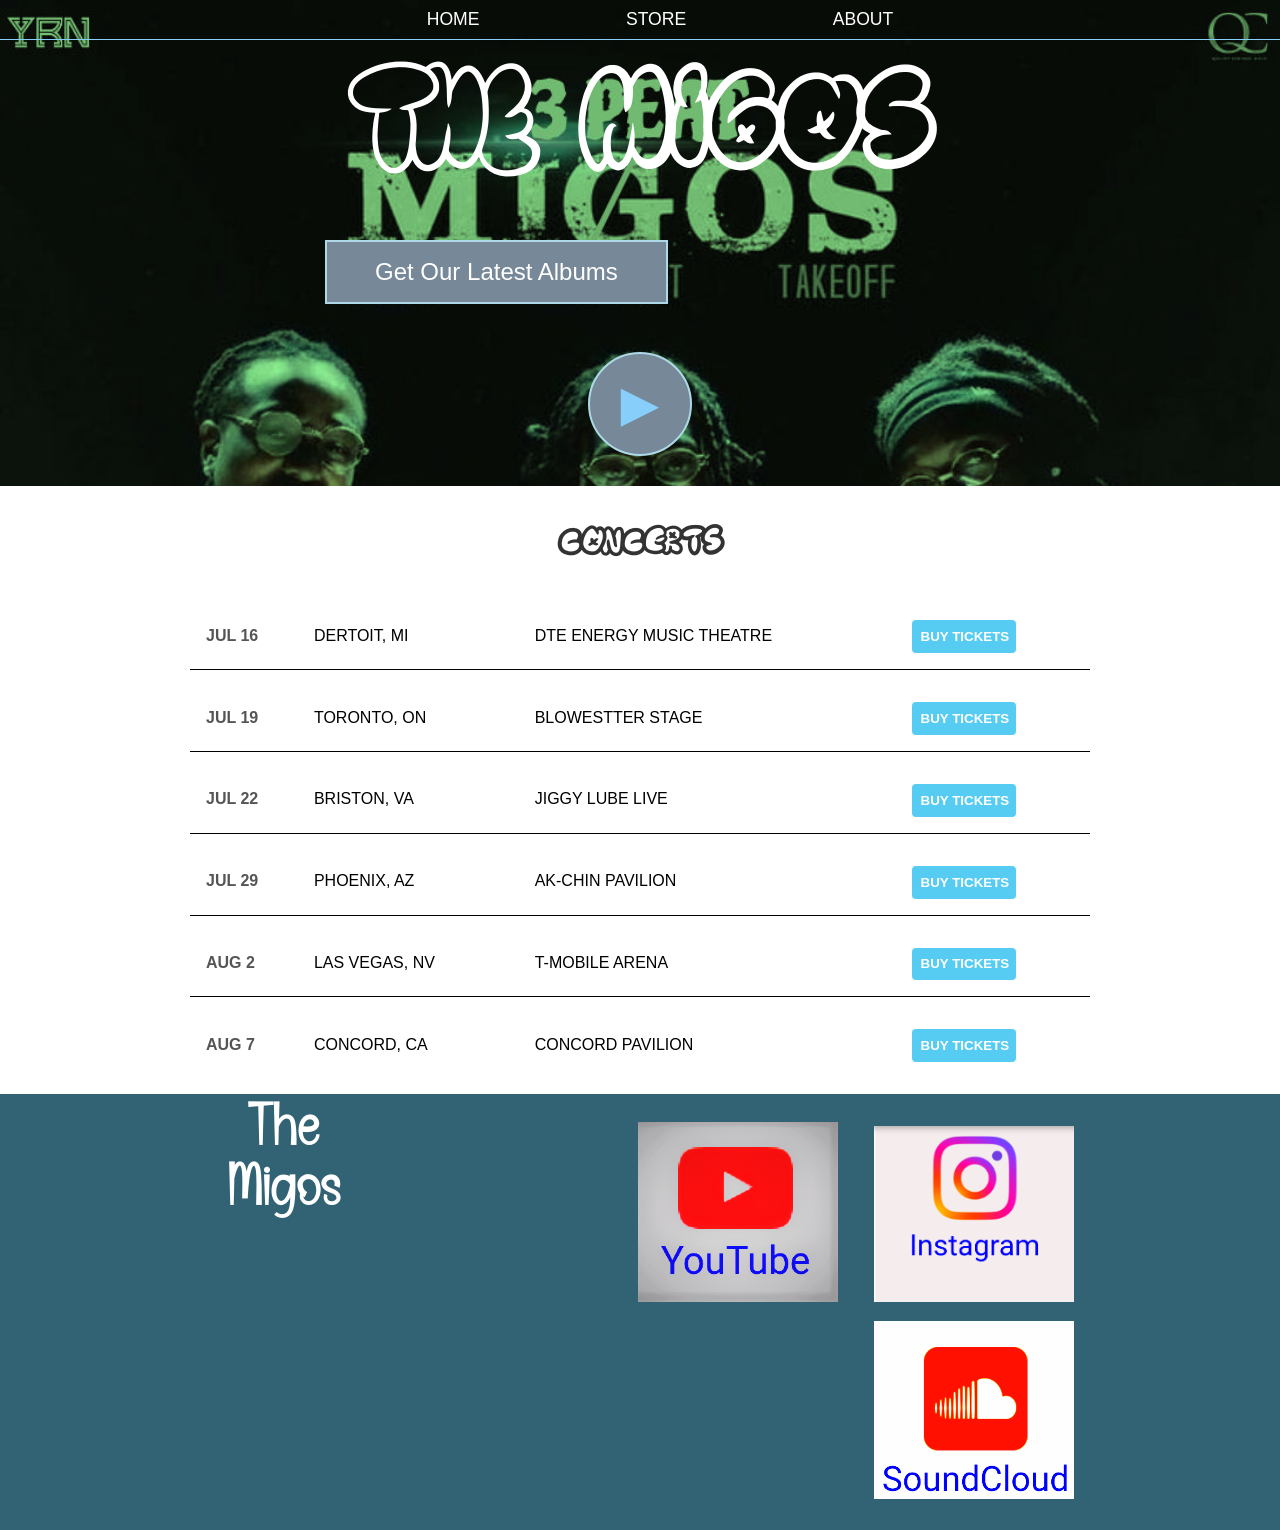
<file: The Migos Website/index.html>
<!DOCTYPE html>
<html lang="en">
<head>
    <meta charset="UTF-8">
    <meta name="description" content="WE GO!">
    <title>THE MIGOS</title>
    <link rel="stylesheet" href="styles.css"/>
</head>
<body>
    <header class="main-header">
        <nav class="nav main-nav">
            <ul>
                <li><a href="index.html">HOME</a></li>
                <li><a href="store.html">STORE</a></li>
                <li><a href="about.html">ABOUT</a></li>
            </ul>
        </nav>
        <h1 class="band-name band-name-large">THE MIGOS</h1>
        <div class="container">
        <button class="btn btn-header" type="button">Get Our 
        Latest Albums</button>
        </div>
        <button class="btn btn-header btn-play" type="button">&#9658;</button>
    </header>
    <section class="content-section container">
        <h2 class="section-header">CONCERTS</h2>
        <div>
            <div class="tour-row">
                <span class="tour-item tour-date"> JUL 16</span>
                <span class="tour-item tour-city"> DERTOIT, MI</span>
                <span class="tour-item tour-arena">DTE ENERGY MUSIC THEATRE</span>
                <button type="button"class="btn tour-item tour-btn btn-primary">BUY TICKETS</button>
            </div>
            <div class="tour-row">
                <span class="tour-item tour-date">JUL 19</span>
                <span class="tour-item tour-city"> TORONTO, ON</span>
                <span class="tour-item tour-arena"> BLOWESTTER STAGE</span>
                <button type="button" class="btn tour-item tour-btn btn-primary">BUY TICKETS</button>
            </div>
            <div class="tour-row">
                <span class="tour-item tour-date"> JUL 22</span>
                <span class="tour-item tour-city"> BRISTON, VA</span>
                <span class="tour-item tour-arena"> JIGGY LUBE LIVE</span>
                <button type="button" class="btn tour-item tour-btn btn-primary">BUY TICKETS</button>
            </div>
            <div class="tour-row">
                <span class="tour-item tour-date"> JUL 29</span>
                <span class="tour-item tour-city">PHOENIX, AZ</span>
                <span class="tour-item tour-arena">AK-CHIN PAVILION</span>
                <button type="button" class="btn tour-item tour-btn btn-primary">BUY TICKETS</button>
            </div>
            <div class="tour-row">
                <span class="tour-item tour-date"> AUG 2</span>
                <span class="tour-item tour-city">LAS VEGAS, NV</span>
                <span class="tour-item tour-arena">T-MOBILE ARENA</span>
                <button type="button" class="btn tour-item tour-btn btn-primary">BUY TICKETS</button>
            </div>
            <div class="tour-row">
                <span class="tour-item tour-date"> AUG 7</span>
                <span class="tour-item tour-city">CONCORD, CA</span>
                <span class="tour-item tour-arena">CONCORD PAVILION</span>
                <button type="button" class="btn tour-item tour-btn btn-primary">BUY TICKETS</button>
                
            </div>
    </section> 
    <footer class="main-footer">
        <div class="container main-footer-container">
        <h3 class="band-name">The Migos</h3>
        <ul class="nav footer-nav">
            <li>
                <a href="https://youtube.com" target="_blank">
                    <img src="images/youtubelogo.jpg.png" width="200px";height="300px"></a></li>
            <li>
                <a href="https://instagram.com" target="_blank">
                    <img src="images/instagramlogo.png" width="200px";height="300px"></a></li>
            <li>
                <a href="https://soundcloud.com" target="_blank">
                <img src="images/soundcloudlogo.png.png" width="200px";height="300px"></a></li>
        </ul>
        </div>
    </footer>

</body>
</html>
</file>
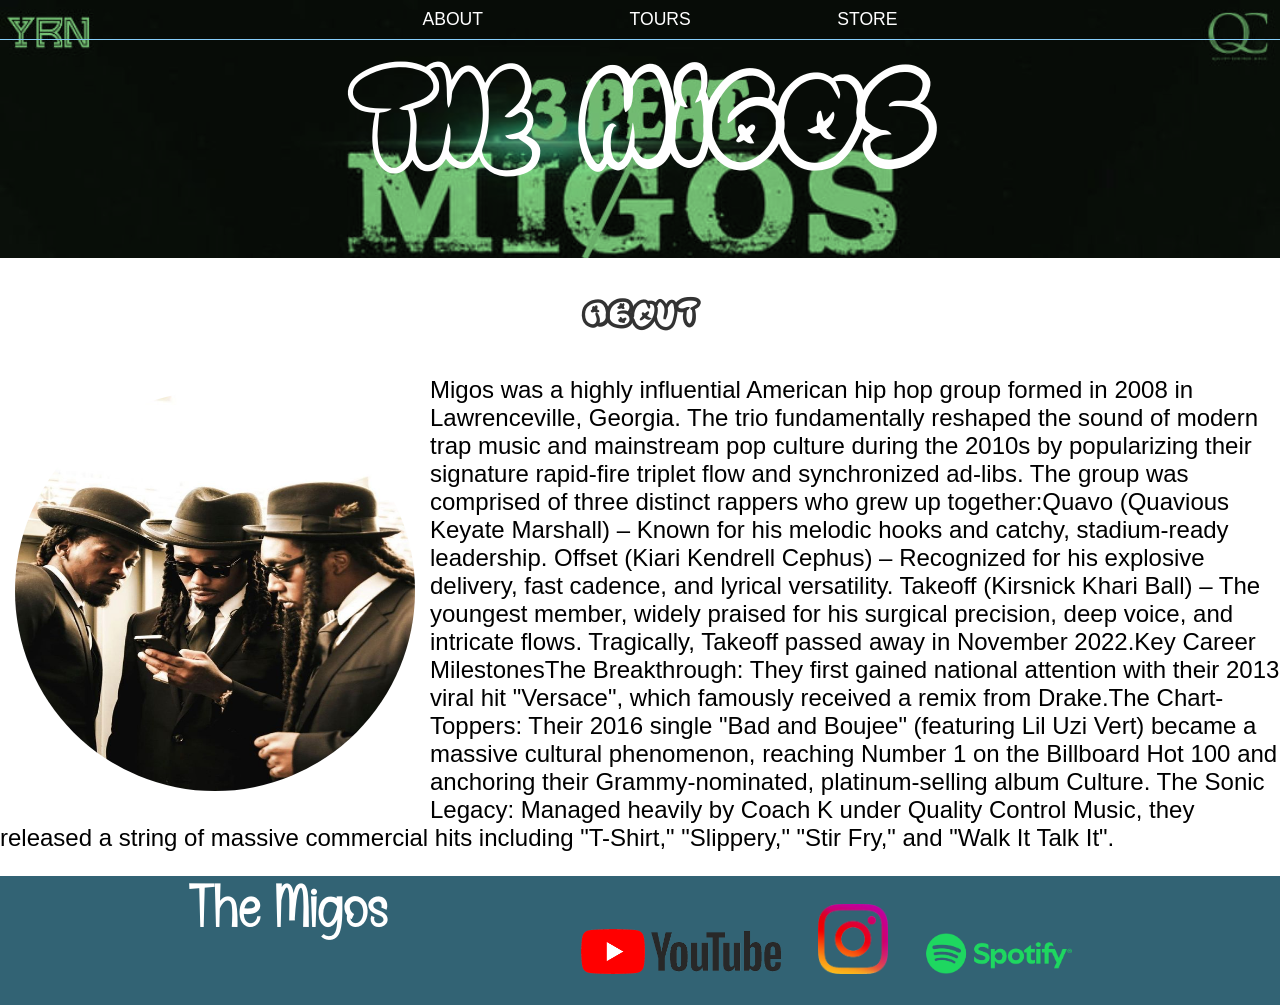
<file: The Migos Website/about.html>
<!DOCTYPE html>
<html lang="en">
<head>
    <meta charset="UTF-8">
    <meta name="description" content="WE GO!">
    <title>THE MIGOS | About</title>
    <link rel="stylesheet" href="styles.css"/>
</head>
<body>
    <header class="main-header">
        <nav class="nav main-nav">
            <ul>
                <li><a href="about.html">ABOUT</a></li>
                <li><a href="tours.html">TOURS</a></li>
                <li><a href="store.html">STORE</a></li>
            </ul>
        </nav>
        <h1 class ="band-name band-name-large">THE MIGOS</h1>
    </header>

    <section class="content-section-container">
        <h2 class="section-header"> ABOUT</h2>
                <img class="about-band-image" src="images/@tolatheonly1.png" alt="Migos Band Image">  
        <P>Migos was a highly influential American hip hop group formed in 2008 in Lawrenceville, Georgia. 
            The trio fundamentally reshaped the sound of modern trap music and mainstream pop culture during the 2010s by popularizing their signature rapid-fire triplet flow and synchronized ad-libs.
            The group was comprised of three distinct rappers who grew up together:Quavo (Quavious Keyate Marshall) – Known for his melodic hooks and catchy, stadium-ready leadership.
            Offset (Kiari Kendrell Cephus) – Recognized for his explosive delivery, fast cadence, and lyrical versatility.
            Takeoff (Kirsnick Khari Ball) – The youngest member, widely praised for his surgical precision, deep voice, and intricate flows. 
            Tragically, Takeoff passed away in November 2022.Key Career MilestonesThe Breakthrough: 
            They first gained national attention with their 2013 viral hit "Versace", which famously received a remix from Drake.The Chart-Toppers: 
            Their 2016 single "Bad and Boujee" (featuring Lil Uzi Vert) became a massive cultural phenomenon, reaching Number 1 on the Billboard Hot 100 and anchoring their Grammy-nominated, platinum-selling album Culture.
            The Sonic Legacy: Managed heavily by Coach K under Quality Control Music, they released a string of massive commercial hits including "T-Shirt," "Slippery," "Stir Fry," and "Walk It Talk It".</p>
        </P>
    </section>

    <footer class="main-footer">
        <div class="container main-footer-container">
        <h3 class="band-name">The Migos</h3>
        <ul class="nav footer-nav">
            <li>
                <a href="https://www.youtube.com/results?search_query=Migos" target="_blank>">
                <img src="images/YouTube_logo.PNG.png" width="200px";height="200px"></a></li>
            <li>
                <a href="https://www.instagram.com/migos/" target="_blank">
                    <img src="images/Instagram-Logo.PNG.png" width="70px";height="100px"></a></li>
            <li>
                <a href="https://open.spotify.com/artist/6oMuImdp5ZcFhWP0ESe6mG" target="_blank">
                <img src="images/Spotify_LOGO.PNG.png" width="150px";height="200px"></a></li>
        </ul>
        </div>
    </footer>
    
</body>
</html>
</file>
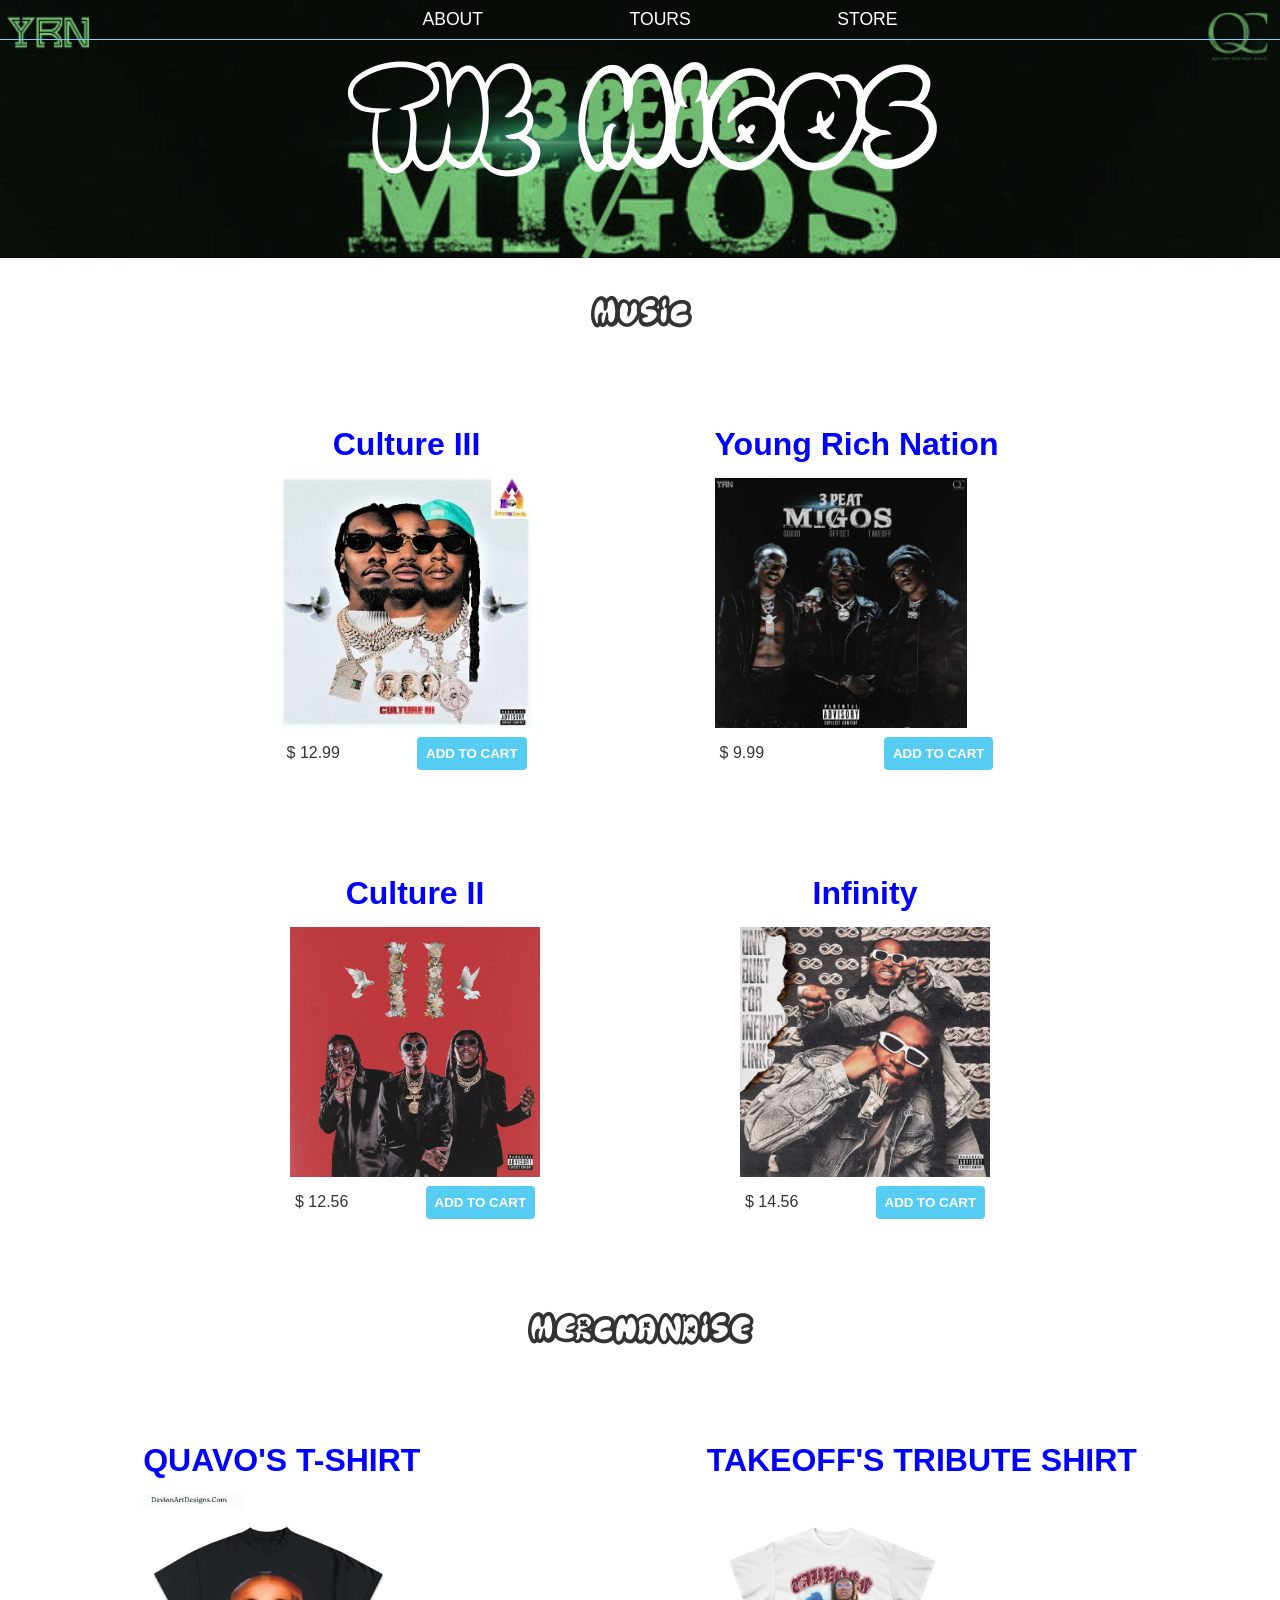
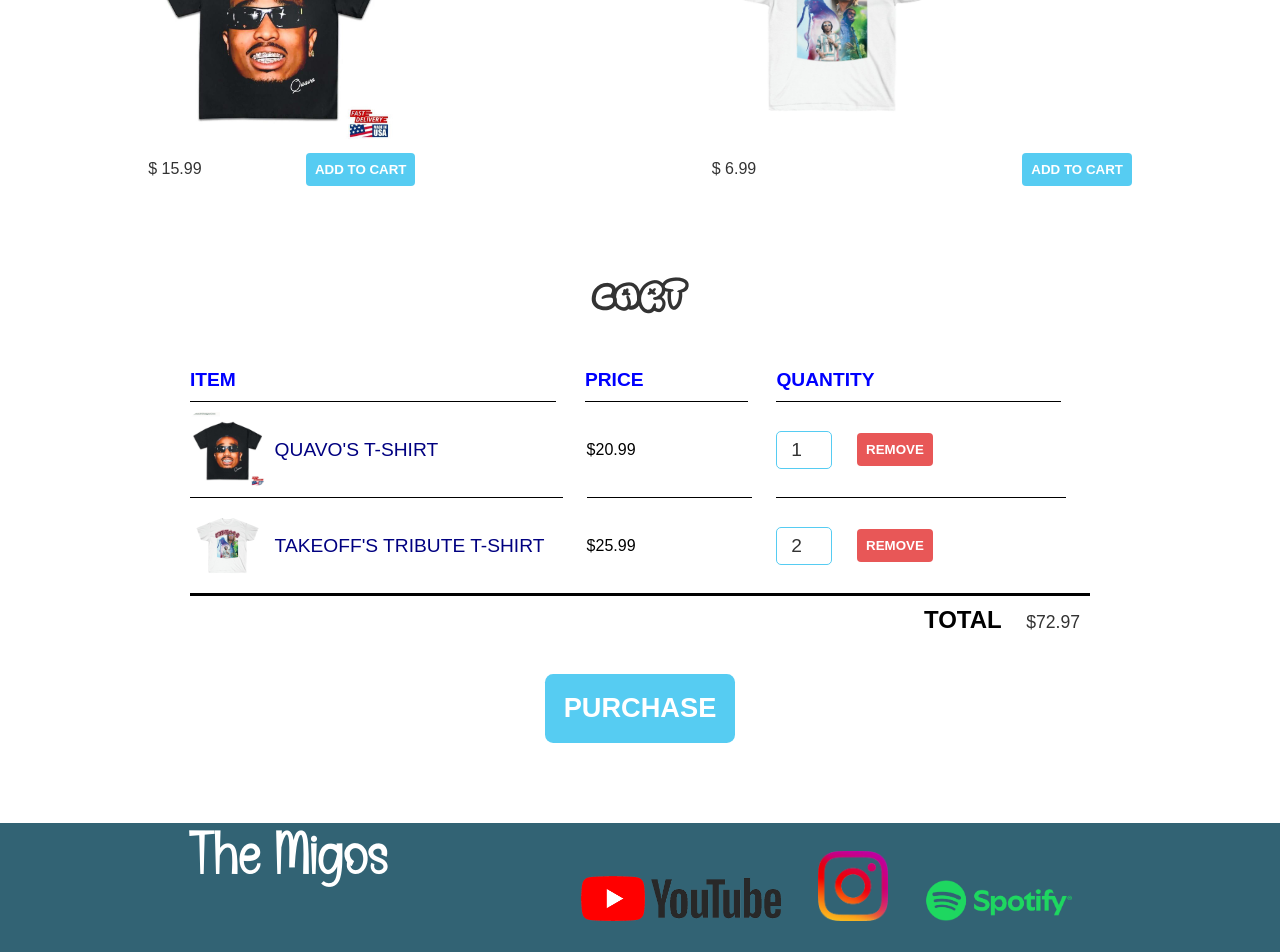
<file: The Migos Website/store.html>
<!DOCTYPE html>
<html lang="en">
<head>
    <meta charset="UTF-8">
    <meta name="description" content="WE GO!">
    <title>THE MIGOS | Store</title>
    <link rel="stylesheet" href="styles.css"/>
</head>
<body>
    <header class="main-header">
        <nav class="main-nav nav">
            <ul>
                <li><a href="about.html">ABOUT</a></li>
                <li><a href="tours.html">TOURS</a></li>
                <li><a href="store.html">STORE</a></li>
            </ul>
        </nav>
        <h1 class="band-name band-name-large"> THE MIGOS</h1>
    </header>
        <section class="container content-section">
            <h2 class="section-header"> MUSIC</h2>
    <div class="shop-items">

            <div class="shop-item">
            <span class ="shop-item-title">Culture III</span>
            <img class="shop-item-image" src="images/ciulture 3 cover.jpg">
            <div class="shop-item-details">
            <span class="shop-item-price">$ 12.99</span>
            <button class="btn btn-primary shop-item-button" type="button">ADD TO CART</button>
        </div>
        </div>
            <div class="shop-item">
            <span class="shop-item-title">Young Rich Nation</span>
            <img class="shop-item-image" src ="images/YRNcoveralbum.jpg">
            <div class="shop-item-details">
            <span class="shop-item-price">$ 9.99</span>
            <button class="btn btn-primary shop-item-button" type="button">ADD TO CART</button>
        </div>
        </div>
            <div class="shop-item">
            <span class="shop-item-title">Culture II</span>
            <img class="shop-item-image" src="images/Migos - [Album] Culture II.jpg">
            <div class="shop-item-details">
            <span class="shop-item-price">$ 12.56</span>
            <button class="btn btn-primary shop-item-button" type="button">ADD TO CART</button>
        </div>
        </div>
            <div class="shop-item">
            <span class="shop-item-title">Infinity</span>
            <img class="shop-item-image" src="images/infinityalbumcover.jpg">
            <div class="shop-item-details">
            <span class="shop-item-price">$ 14.56</span>
            <button class="btn btn-primary shop-item-button" type="button">ADD TO CART</button>
        </div>
        </div>
    </div>
        </section>

        <h2 class="section-header">MERCHANDISE</h2>
        <div class="shop-items">
            <div class="shop-item">
            <span class="shop-item-title">QUAVO'S T-SHIRT</span>
            <img class="shop-item-image" src="images/quavoshirtmerch.jpg">
            <div class="shop-item-details">
            <span class="shop-item-price">$ 15.99</span>
            <button class="btn btn-primary shop-item-button" type="button">ADD TO CART</button>
        </div>
        </div>
            <div class="shop-item">
            <span class="shop-item-title">TAKEOFF'S TRIBUTE SHIRT</span>
            <img class="shop-item-image" src="images/takeoffshirrtmerch.jpg">
            <div class="shop-item-details">
            <span class="shop-item-price">$ 6.99</span>
            <button class="btn btn-primary shop-item-button" type="button">ADD TO CART</button>
        </div>
        </div>
        </div>
        </section>

        <section class="container content-section">
            <h2 class="section-header">CART</h2>
            <div class="cart-row">
                <span class="cart-item cart-header cart-column">ITEM</span>
                <span class="cart-price cart-header cart-column">PRICE</span>
                <span class="cart-quantity cart-header cart-column">QUANTITY</span>
            </div>
            <div class="cart-items">
            <div class="cart-row">
                <div class="cart-item cart-column">
                <img class="cart-item-image" src="images/quavoshirtmerch.jpg" width="300px" height="300px">
                <span class="cart-item-title">QUAVO'S T-SHIRT</span>
                </div>
                <span class="cart-price cart-column">$20.99</span>
                <div class="cart-quantity cart-column">
                <input class="cart-quantity-input" type="number" value="1">
                <button class="btn btn-danger " type="button">REMOVE</button>  
                </div>          
            </div>
            <div class="cart-row">
                <div class="cart-item cart-column">
                <img class="cart-item-image" src="images/takeoffshirrtmerch.jpg" width="300px" height="300px">
                <span class=" cart-item-title">TAKEOFF'S TRIBUTE T-SHIRT</span>
                </div>
                <span class=" cart-price cart-column">$25.99</span>
                <div class=" cart-quantity cart-column">
                <input class="cart-quantity-input" type="number" value="2">
                <button class="btn btn-danger" type="button">REMOVE</button>  
                </div>          
            </div>
            </div>
            <div class="cart-total">
            <strong class="cart-total-title">TOTAL</strong>
            <span class="cart-total-price">$46.98</span>
            </div>
                <button class="btn btn-primary btn-purchase" role="button">PURCHASE</button>
        </section>
    <footer class="main-footer">
        <div class="container main-footer-container">
        <h3 class="band-name">The Migos</h3>
        <ul class="nav footer-nav">
            <li>
                <a href="https://youtube.com" target="_blank">
                    <img src="images/YouTube_logo.PNG.png" width="200px";height="200px"></a></li>
            <li>
                <a href="https://instagram.com" target="_blank">
                    <img src="images/Instagram-Logo.PNG.png" width="70px";height="100px"></a></li>
            <li>
                <a href="https://spotify.com" target="_blank">
                    <img src="images/Spotify_LOGO.PNG.png" width="150px";height="200px"></a></li>
        </ul>
        </div>
    </footer>
    <script src="store.js"></script>
</body>
</html>
</file>
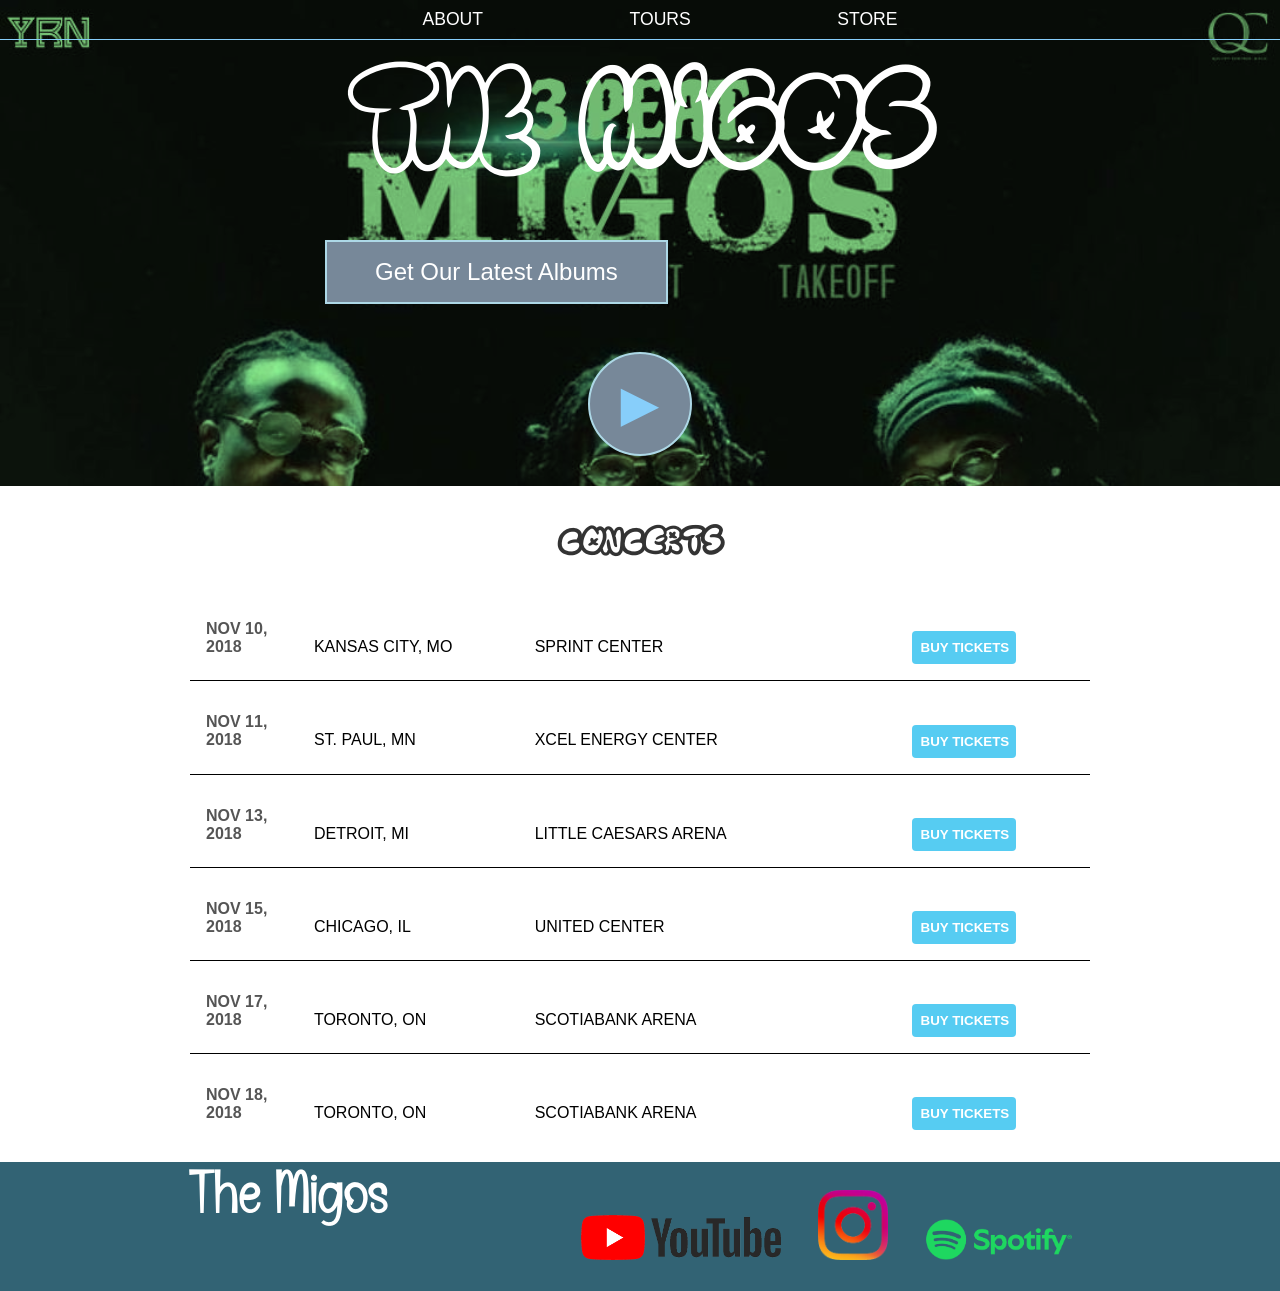
<file: The Migos Website/tours.html>
<!DOCTYPE html>
<html lang="en">
<head>
    <meta charset="UTF-8">
    <meta name="description" content="WE GO!">
    <title>THE MIGOS | Tours</title>
    <link rel="stylesheet" href="styles.css"/>
</head>
<body>
    <header class="main-header">
        <nav class="nav main-nav">
            <ul>
                <li><a href="about.html">ABOUT</a></li>
                <li><a href="tours.html">TOURS</a></li>
                <li><a href="store.html">STORE</a></li>
            </ul>
        </nav>
        <h1 class="band-name band-name-large">THE MIGOS</h1>
        <div class="container">
        <button class="btn btn-header" type="button">Get Our 
        Latest Albums</button>
        </div>
        <button class="btn btn-header btn-play" type="button">&#9658;</button>
    </header>
    <section class="content-section container">
        <h2 class="section-header">CONCERTS</h2>
        <div>
            <div class="tour-row">
                <span class="tour-item tour-date">NOV 10, 2018</span>
                <span class="tour-item tour-city">KANSAS CITY, MO</span>
                <span class="tour-item tour-arena">SPRINT CENTER</span>
                <button type="button"class="btn tour-item tour-btn btn-primary">BUY TICKETS</button>
            </div>
            <div class="tour-row">
                <span class="tour-item tour-date">NOV 11, 2018</span>
                <span class="tour-item tour-city">ST. PAUL, MN</span>
                <span class="tour-item tour-arena">XCEL ENERGY CENTER</span>
                <button type="button" class="btn tour-item tour-btn btn-primary">BUY TICKETS</button>
            </div>
            <div class="tour-row">
                <span class="tour-item tour-date">NOV 13, 2018</span>
                <span class="tour-item tour-city">DETROIT, MI</span>
                <span class="tour-item tour-arena">LITTLE CAESARS ARENA</span>
                <button type="button" class="btn tour-item tour-btn btn-primary">BUY TICKETS</button>
            </div>
            <div class="tour-row">
                <span class="tour-item tour-date">NOV 15, 2018</span>
                <span class="tour-item tour-city">CHICAGO, IL</span>
                <span class="tour-item tour-arena">UNITED CENTER</span>
                <button type="button" class="btn tour-item tour-btn btn-primary">BUY TICKETS</button>
            </div>
            <div class="tour-row">
                <span class="tour-item tour-date">NOV 17, 2018</span>
                <span class="tour-item tour-city">TORONTO, ON</span>
                <span class="tour-item tour-arena">SCOTIABANK ARENA</span>
                <button type="button" class="btn tour-item tour-btn btn-primary">BUY TICKETS</button>
            </div>
            <div class="tour-row">
                <span class="tour-item tour-date">NOV 18, 2018</span>
                <span class="tour-item tour-city">TORONTO, ON</span>
                <span class="tour-item tour-arena">SCOTIABANK ARENA</span>
                <button type="button" class="btn tour-item tour-btn btn-primary">BUY TICKETS</button>
                
            </div>
    </section> 
    <footer class="main-footer">
        <div class="container main-footer-container">
        <h3 class="band-name">The Migos</h3>
        <ul class="nav footer-nav">
            <li>
                <a href="https://youtube.com" target="_blank">
                    <img src="images/YouTube_logo.PNG.png" width="200px";height="200px"></a></li>
            <li>
                <a href="https://instagram.com" target="_blank">
                    <img src="images/Instagram-Logo.PNG.png" width="70px";height="100px"></a></li>
            <li>
                <a href="https://spotify.com" target="_blank">
                    <img src="images/Spotify_LOGO.PNG.png" width="150px";height="200px"></a></li>
        </ul>
        </div>
    </footer>

</body>
</html>
</file>
<file: The Migos Website/styles.css>
@font-face {
    font-family: "StreetExplorer";
    src: url("Fonts/StreetExplorer-X3Y9Z.otf") format("opentype");
}

@font-face {
    font-family: "SimpleMinimalist";
    src: url("Fonts/SimpleMinimalist-3lV3z.otf") format("opentype");
}
p{
    font-size:24px;
}

*{
    box-sizing:content-box;
    font-family: Arial, sans-serif;
    color: black ;


}

html, body{
    margin:0;
    padding:0;
}

.nav ul{
    margin: 0;
}

.nav li {
    display: inline;
}
.nav a{
    display:inline-block;
     padding: .5em;
     color:white;
     text-decoration: none;
}
.main-nav{
    text-align: center;
    font-size: 1.1em;
    font-weight:lighter;
    border-bottom: 1px solid lightskyblue; 
}
.main-nav li{
    padding:0 5%;

}

.nav a:hover{
    background-color: lightskyblue;
}

.main-header{
    background-color: lightgreen;
    background-image: url("images/YRNcoveralbum.jpg");
    background-blend-mode: multiply;
    background-size: cover;
    padding-bottom: 30px;
}
.section-header{
    text-align: center;
}
.band-name{
    font-family: "StreetExplorer", sans-serif;
    text-align: center;
    margin:0; 
    font-size: 4em;
    font-weight: normal;
    color:white;
}
.band-name-large{
    font-size: 9em;
}
.content-section{
    margin: 1em;
}
.container{
    max-width: 900px;
    margin: 0 auto;
    padding: 0 1.5em;
}
.section-header{ 
    font-family: "StreetExplorer", sans-serif;
    font-weight: bold;
    color:#333;
    font-size: 2.5em;
}
.about-band-image{
    float:left;
    height: 400px;
    width: 400px;
    margin: 15px;
    border-radius: 50%;
}
.btn{
    text-align:center;
    vertical-align: middle;
    padding: .67em;
    cursor: pointer;
}
.btn-header{
    margin: .5em 15% 2em 15%;
    color: white;
    border: 2px solid lightblue;
    background-color:lightslategray;
    border: radius 0;
    font-size: 1.5em;
    font-weight: lighter;
    padding-left: 2em;
    padding-right: 2em;
}
.btn-header:hover{
    background-color: lightblue;
}
.btn-play{
    display:block;
    margin: 0 auto;
    color: lightskyblue;
    font-size: 4em;
    border-radius:50%;
    padding:0;
    width: 100px;
    height: 100px;
}
.tour-row{
    border-bottom:1px solid black;
    padding: 1em;
    margin-bottom: 1em;

}
.tour-row:last-child{
    border-bottom:none;
}
.tour-item{
    display:inline-block;
    padding-right: .5em;
}
.tour-date{
    color:#555;
    font-weight:bold;
    width:11%;
}
.tour-city{
    width:24%;
}
.tour-arena{
    width:42%;
}
.tour-btn{
    max-width:20%;
}
.shop-item{
    margin:50px;
} 

.shop-item-title{
    display:block;
    width:100%;
    text-align: center;
    font-weight:bold;
    font-size: 2em;
    color:blue;
    margin-bottom:15px;
}
.shop-item-image{
    height: 250px;
}
.shop-item-details{
    display: flex;
    align-items: center;
    padding: 5px;
} 
.shop-item-price{
    flex-grow: 1;
    color:#333;
}
.shop-items{
    display:flex;
    flex-wrap: wrap;
    justify-content:space-around;
    padding: 10 px;
}
.cart-header{
    font-weight: bold;
    font-size: 1.2em;
    color:blue;
}
.cart-column{
    display: flex;
    align-items: center;
    border-bottom: 1px solid black;
    margin-right: 1.5em;
    padding-bottom: 10px;
    margin-top: 10px;

}
.cart-row{
    display: flex;
} 
.cart-item{
    width:45%;
}
.cart-price{
    width: 20%;
}
.cart-quantity{
    width:35%;
}
.cart-item-title{
    color: navy;
    margin-left: .5em;
    font-size: 1.2em;
}
.cart-item-image{
    width:75px;
    height:auto;
    border-radius: 10px;
}
.btn-danger{
    color:white;
    background-color:#e85757;
    border: none;
    border-radius: .3em;
    font-weight: bold;
}
.btn-danger:hover{
    background-color:#cc4c4c;
}
.cart-quantity-input{
    height: 34px;
    width: 50px;
    border-radius: 5px;
    border: 1px solid #56ccf2;
    color: #333;
    text-align: center;
    font-size: 1.2em;
    margin-right:25px;
}
.cart-row:last-child{
    border-bottom: 3px solid black;
}
.cart-row:last-child .cart-column{
    border:none;
      
}
.cart-total{
    text-align: end;
    margin-top: 10px;
    margin-right: 10px;
}
.cart-total-title{
    font-weight: bold;
    font-size:1.5em;
    color:black;
    margin-right: 20px;
}
.cart-total-price{
    color:#333;
    font-size: 1.1em;
}
.btn-purchase{
    display: block;
    margin: 40px auto 80px auto;
    font-size: 1.7em;
}
.btn-primary{
    color: white;
    background-color: #56ccf2;
    border:none;
    border-radius: .3em;
    font-weight:bold;
    }
.btn-primary:hover{
    background-color: #2d9cdb;
}
.main-footer{
    background-color:#326374;
    color: white;
    padding: .25em 0;
}
.main-footer .band-name,
.main-footer .footer-nav a {
    font-family: "SimpleMinimalist", sans-serif;
    color: white;
}
.main-footer-container{
    display: flex;
}
.main-footer-container ul{
    flex-grow: 1;
    text-align: end;
}
.footer-nav li{
    padding: 0 .5em;
}
</file>
